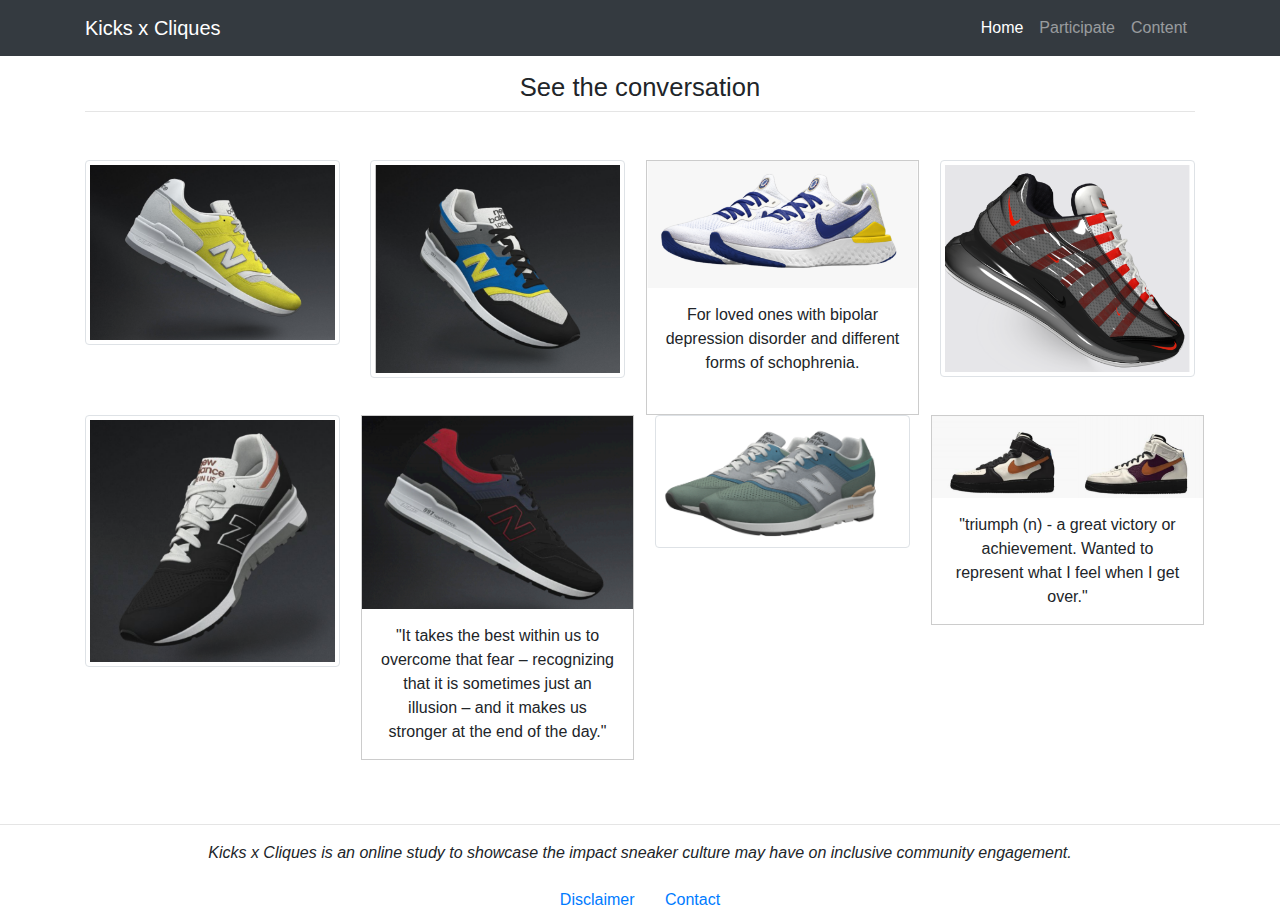
<file: content.html>
<!DOCTYPE html>
  <html>
    <head>
      <title>  </title>

      <!--links to pages -->
        <link rel= "stylesheet" href = "./styles/style.css">
        <!-- jQuery must come first to prevent bootstrap error -->
        <script src = "./scripts/jquery-3.3.1.slim.min.js"> </script>
        <link rel = "stylesheet" href = "./styles/bootstrap.min.css">
        <script src = "./scripts/bootstrap.bundle.min.js"> </script>



    </head>

    <body>

      <!-- <div class = "menuBar">
        <!-- The <pre> represents pre-formatted text. This is to help keep
            spacing even between menu items.-->
        <!-- <pre>
          <center>
            About  Contact  Join/Participate  Disclaimer  Resources
          </center>
        </pre>

      <div> --> -->



        <!-- Navigation Bar-->
          <nav class="navbar navbar-expand-lg navbar-dark bg-dark fixed-top">
            <div class="container">
              <a class="navbar-brand" href="#">Kicks x Cliques</a>
              <button class="navbar-toggler" type="button" data-toggle="collapse" data-target="#navbarResponsive" aria-controls="navbarResponsive" aria-expanded="false" aria-label="Toggle navigation">
                    <span class="navbar-toggler-icon"></span>
                  </button>
              <div class="collapse navbar-collapse" id="navbarResponsive">
                <ul class="navbar-nav ml-auto">
                  <li class="nav-item active">
                    <a class="nav-link" href="index.html">Home
                          <span class="sr-only">(current)</span>
                        </a>
                  </li>
                <!-- <li class="nav-item">
                  <a class="nav-link" href="#">About</a>
                </li> -->
                <li class="nav-item">
                  <a class="nav-link" href="upload.html">Participate</a>
                </li>
                <li class="nav-item">
                  <a class="nav-link" href="content.html">Content</a>
                </li>
                  <!-- <li class="nav-item">
                    <a class="nav-link" href="#">About</a>
                  </li> -->
                  <!-- <li class="nav-item">
                    <a class="nav-link" href="participate.html">Participate</a>
                  </li> -->
                  <!-- <li class="nav-item">
                    <a class="nav-link" href="#">Contact</a>
                  </li> -->
                </ul>
              </div>
            </div>
          </nav>

          <header>
            <!-- Carousel slider and indicators at the bottom -->
            <!-- <div id="carouselExampleIndicators" class="carousel slide" data-ride="carousel">
              <ol class="carousel-indicators">
                <li data-target="#carouselExampleIndicators" data-slide-to="0" class="active"></li>
                <li data-target="#carouselExampleIndicators" data-slide-to="1"></li>
                <li data-target="#carouselExampleIndicators" data-slide-to="2"></li>
              </ol>
              <div class="carousel-inner" role="listbox" style="width:100%; height:100% !important;">
                <!-- Slide One - Set the background image for this slide in the line below -->
                <!-- <div class="carousel-item active" style="background-image: url('./imgs/pinkJs.jpg')">
                  <div class="carousel-caption d-none d-md-block">
                    <!-- <h3 class="display-4">First Slide</h3>
                    <p class="lead">This is a description for the first slide.</p> -->
                  <!-- </div>
                </div> -->
                <!-- Slide Two - Set the background image for this slide in the line below -->
                <!-- <div class="carousel-item" style="background-image: url('./imgs/hightopaf1.jpg')">
                  <div class="carousel-caption d-none d-md-block">
                    <!-- <h3 class="display-4">Second Slide</h3>
                    <p class="lead">This is a description for the second slide.</p> -->
                  <!-- </div>
                </div> -->
                <!-- Slide Three - Set the background image for this slide in the line below -->
                <!-- <div class="carousel-item" style="background-image: url('./imgs/chucks.jpg')">
                  <div class="carousel-caption d-none d-md-block"> -->
                    <!-- <h3 class="display-4">Third Slide</h3>
                    <p class="lead">This is a description for the third slide.</p> -->
                  <!-- </div>
                </div> -->
              <!-- </div>  -->

              <!-- the slider links at the bottom of the image to select an image to see -->
              <!-- <a class="carousel-control-prev" href="#carouselExampleIndicators" role="button" data-slide="prev">
                    <span class="carousel-control-prev-icon" aria-hidden="true"></span>
                    <span class="sr-only">Previous</span>
                  </a>
              <a class="carousel-control-next" href="#carouselExampleIndicators" role="button" data-slide="next">
                    <span class="carousel-control-next-icon" aria-hidden="true"></span>
                    <span class="sr-only">Next</span>
                  </a>
            </div> -->
          </header>

        <!-- Page Content -->
          <section class="py-5">
            <div class="container">
              <!-- <h1 class="font-weight-light">Half Page Image Slider</h1> -->
              <!-- <p class="statement" style="text-align:center" > It's more than just a shoe. Footwear can change lives. Kicks can impact communities. </p> -->
              <!-- <p class="lead">The background images for the slider are set directly in the HTML using inline CSS. The images in this snippet are from <a href="https://unsplash.com">Unsplash</a>!</p> -->
            <!-- </div>
          </section>

  <!-- CURRENT Thumbnails content -->
  <h1 class="font-weight-light text-center" style="font-size:160%"> See the conversation </h1>
    <hr class="mt-2 mb-5">
      <div class="row text-center text-lg-left">
          <div class="col-lg-3 col-md-4 col-6 mx-auto">
            <a href="#" class="d-block mb-4 h-100">
                  <img class="img-fluid img-thumbnail" src="./imgs/s1.png" alt="first">
                </a>
          </div>

          <div class="col-lg-3 col-md-4 col-6 mx-auto">
            <a href="#" class="d-block mb-4 h-100">
                  <img class="img-fluid img-thumbnail" src="./imgs/s2.png" alt="second">
                </a>
          </div>
          <!-- <div class="col-lg-3 col-md-4 col-6 mx-auto">
            <a href="#" class="rounded mx-auto d-block">
                  <img class="img-fluid img-thumbnail" src="./imgs/s3.png" class ="rounded mx-auto d-block" alt="third">
                </a>
          </div> -->

          <div class="responsive">
            <div class="gallery">
               <a target="_blank" href="./imgs/s3.png">
                <img src="./imgs/s3.png" alt="Cinque Terre" width="600" height="400">
              </a>
              <div class="desc">For loved ones with bipolar depression disorder and different forms of schophrenia.</div>
                <br>
            </div>
          </div>

          <br>
          <br>
          <div class="col-lg-3 col-md-4 col-6 mx-auto">
            <a href="#" class="d-block mb-4 h-100">
                  <img class="img-fluid img-thumbnail" src="./imgs/s4.png" alt="first">
                </a>
          </div>

          <div class="col-lg-3 col-md-4 col-6 mx-auto">
            <a href="#" class="d-block mb-4 h-100">
                  <img class="img-fluid img-thumbnail" src="./imgs/s5.png" alt="second">
                </a>
          </div>


          <div class="responsive">
            <div class="gallery">
               <a target="_blank" href="./imgs/s6.png">
                <img src="./imgs/s6.png" alt="Cinque Terre" width="600" height="400">
              </a>
              <div class="desc">"It takes the best within us to overcome that fear – recognizing that it is
                sometimes just an illusion – and it makes us stronger at the end of the day."</div>
            </div>
          </div>


          <!-- <div class="col-lg-3 col-md-4 col-6 mx-auto">
            <div class="responsive">
              <div class="gallery">
                <a href="_blank" class="rounded mx-auto d-block">
                  <img class="img-fluid img-thumbnail" src="./imgs/s6.png" class ="rounded mx-auto d-block" alt="third" width="600" height="400">
                  <div class="overlay"> -->
                    <!-- <div class="text">It takes the best within us to overcome that fear – recognizing that it is
                      sometimes just an illusion – and it makes us stronger at the end of the day.</div>
                  </div> -->

                  <!-- <div class="responsive">
                    <div class="gallery"> -->
                      <!-- <a target="_blank" href="img_5terre.jpg"> -->
                        <!-- <img src="img_5terre.jpg" alt="Cinque Terre" width="600" height="400"> -->
                      <!-- </a> -->
                      <!-- <div class="desc">Add a description of the image here</div> -->
                    <!-- </div>
                  </div> -->
              <!-- </a>
              <div class="desc">Add a description of the image here</div>
            </div>
          </div> -->

          <div class="col-lg-3 col-md-4 col-6 mx-auto">
            <a href="#" class="d-block mb-4 h-100">
                  <img class="img-fluid img-thumbnail" src="./imgs/s7.png" alt="first">
                </a>
          </div>


          <div class="responsive">
            <div class="gallery">
               <a target="_blank" href="./imgs/s8.png">
                <img src="./imgs/s8.png" alt="Cinque Terre" width="600" height="400">
              </a>
              <div class="desc">"triumph (n) - a great victory or achievement. Wanted to
                represent what I feel when I get over."</div>
            </div>
          </div>
<!--
          <div class="col-lg-3 col-md-4 col-6 mx-auto">
            <a href="#" class="d-block mb-4 h-100">
                  <img class="img-fluid img-thumbnail" src="./imgs/s8.png" alt="second">
                  <div class="overlay">
                    <div class="text">triumph (n) - a great victory or achievement. Wanted to
                      represent what I feel when I get over.</div>
                  </div> -->
                <!-- </a> -->

          <!-- </div> -->




          <!-- <div class="col-lg-3 col-md-4 col-6 mx-auto">
            <a href="#" class="rounded mx-auto d-block">
                  <img class="img-fluid img-thumbnail" src="./imgs/adidas.jpg" class ="rounded mx-auto d-block" alt="third">
                </a>
          </div>

          <div class="col-lg-3 col-md-4 col-6 mx-auto">
            <a href="#" class="d-block mb-4 h-100">
                  <img class="img-fluid img-thumbnail" src="./imgs/bluenikes.jpg" alt="first">
                </a>
          </div>

          <div class="col-lg-3 col-md-4 col-6 mx-auto">
            <a href="#" class="d-block mb-4 h-100">
                  <img class="img-fluid img-thumbnail" src="./imgs/newbalance.jpg" alt="second">
                </a>
          </div>
          <div class="col-lg-3 col-md-4 col-6 mx-auto">
            <a href="#" class="rounded mx-auto d-block">
                  <img class="img-fluid img-thumbnail" src="./imgs/adidas.jpg" class ="rounded mx-auto d-block" alt="third">
                </a>
          </div> -->

        </div>

        <!-- Thumbnail content -->
        <!-- <section class="py-6"> -->
        <!-- <div class="container2"> -->
            <!-- Page Content -->
              <!-- <div class="container2">

              <h1 class="font-weight-light text-center text-lg-left mt-4 mb-0"> See the conversation </h1>

              <hr class="mt-2 mb-5">

              <div class="row text-center text-lg-left"> -->

                <!-- <div class="col-6 mx-auto">
                  <a href="#" class="d-block mb-4 h-100">
                        <img class="img-fluid img-thumbnail" src="https://source.unsplash.com/pWkk7iiCoDM/400x300" alt="first">
                      </a>
                </div> -->
                <!-- <div class="col-lg-3 col-md-4 col-6 mx-auto">
                  <a href="#" class="d-block mb-4 h-100">
                        <img class="img-fluid img-thumbnail" src="https://source.unsplash.com/aob0ukAYfuI/400x300" alt="second">
                      </a>
                </div>
                <div class="col-lg-3 col-md-4 col-6">
                  <a href="#" class="rounded mx-auto d-block">
                        <img class="img-fluid img-thumbnail" src="https://source.unsplash.com/EUfxH-pze7s/400x300" class ="rounded mx-auto d-block" alt="third">
                      </a>
                </div> -->

                <!-- d-block mb-4 h-100 col-lg-3 col-md-4 col-6 -->

                <!-- <div class="col-lg-3 col-md-4 col-6">
                  <a href="#" class="d-block mb-4 h-100">
                        <img class="img-fluid img-thumbnail" src="https://source.unsplash.com/M185_qYH8vg/400x300" alt="">
                      </a>
                </div>
                <div class="col-lg-3 col-md-4 col-6">
                  <a href="#" class="d-block mb-4 h-100">
                        <img class="img-fluid img-thumbnail" src="https://source.unsplash.com/sesveuG_rNo/400x300" alt="">
                      </a>
                </div>
                <div class="col-lg-3 col-md-4 col-6">
                  <a href="#" class="d-block mb-4 h-100">
                        <img class="img-fluid img-thumbnail" src="https://source.unsplash.com/AvhMzHwiE_0/400x300" alt="">
                      </a>
                </div>
                <div class="col-lg-3 col-md-4 col-6">
                  <a href="#" class="d-block mb-4 h-100">
                        <img class="img-fluid img-thumbnail" src="https://source.unsplash.com/2gYsZUmockw/400x300" alt="">
                      </a>
                </div>
                <div class="col-lg-3 col-md-4 col-6">
                  <a href="#" class="d-block mb-4 h-100">
                        <img class="img-fluid img-thumbnail" src="https://source.unsplash.com/EMSDtjVHdQ8/400x300" alt="">
                      </a>
                </div>
                <div class="col-lg-3 col-md-4 col-6">
                  <a href="#" class="d-block mb-4 h-100">
                        <img class="img-fluid img-thumbnail" src="https://source.unsplash.com/8mUEy0ABdNE/400x300" alt="">
                      </a>
                </div>
                <div class="col-lg-3 col-md-4 col-6">
                  <a href="#" class="d-block mb-4 h-100">
                        <img class="img-fluid img-thumbnail" src="https://source.unsplash.com/G9Rfc1qccH4/400x300" alt="">
                      </a>
                </div>
                <div class="col-lg-3 col-md-4 col-6">
                  <a href="#" class="d-block mb-4 h-100">
                        <img class="img-fluid img-thumbnail" src="https://source.unsplash.com/aJeH0KcFkuc/400x300" alt="">
                      </a>
                </div>
                <div class="col-lg-3 col-md-4 col-6">
                  <a href="#" class="d-block mb-4 h-100">
                        <img class="img-fluid img-thumbnail" src="https://source.unsplash.com/p2TQ-3Bh3Oo/400x300" alt="">
                      </a>
                </div> -->
              </div>

              </div>
              <!-- /.container -->

          <!-- </div> -->
        </section>

    <!-- resources -->
        <!-- <section>

          <div class="resources">
              <h2> Resources  </h2>

              <button type="button" class="btn btn-primary">Dr. Jess Live Q&A</button>

              <button type="button" class="btn btn-primary">NAMI</button>

          </div>

        </section> -->


    <!-- disclaimer-->
      <section>

        <div class="disclaimer">
          <!-- <h2> Resources  </h2> -->
          <hr>
          <p> Kicks x Cliques is an online study to showcase the impact sneaker culture may have on inclusive community engagement. </p>
          <button type="button" class="btn btn-link">Disclaimer</button>

          <button type="button" class="btn btn-link">Contact</button>
        </div>

      </section>

    </body>

    <!--links to pages -->
    <!--links to pages -->
      <link rel= "stylesheet" href = "./styles/style.css">
      <!-- jQuery must come first to prevent bootstrap error -->
      <script src = "./scripts/jquery-3.3.1.slim.min.js"> </script>
      <link rel = "stylesheet" href = "./styles/bootstrap.min.css">
      <script src = "./scripts/bootstrap.bundle.min.js"> </script>



  </html>
</file>
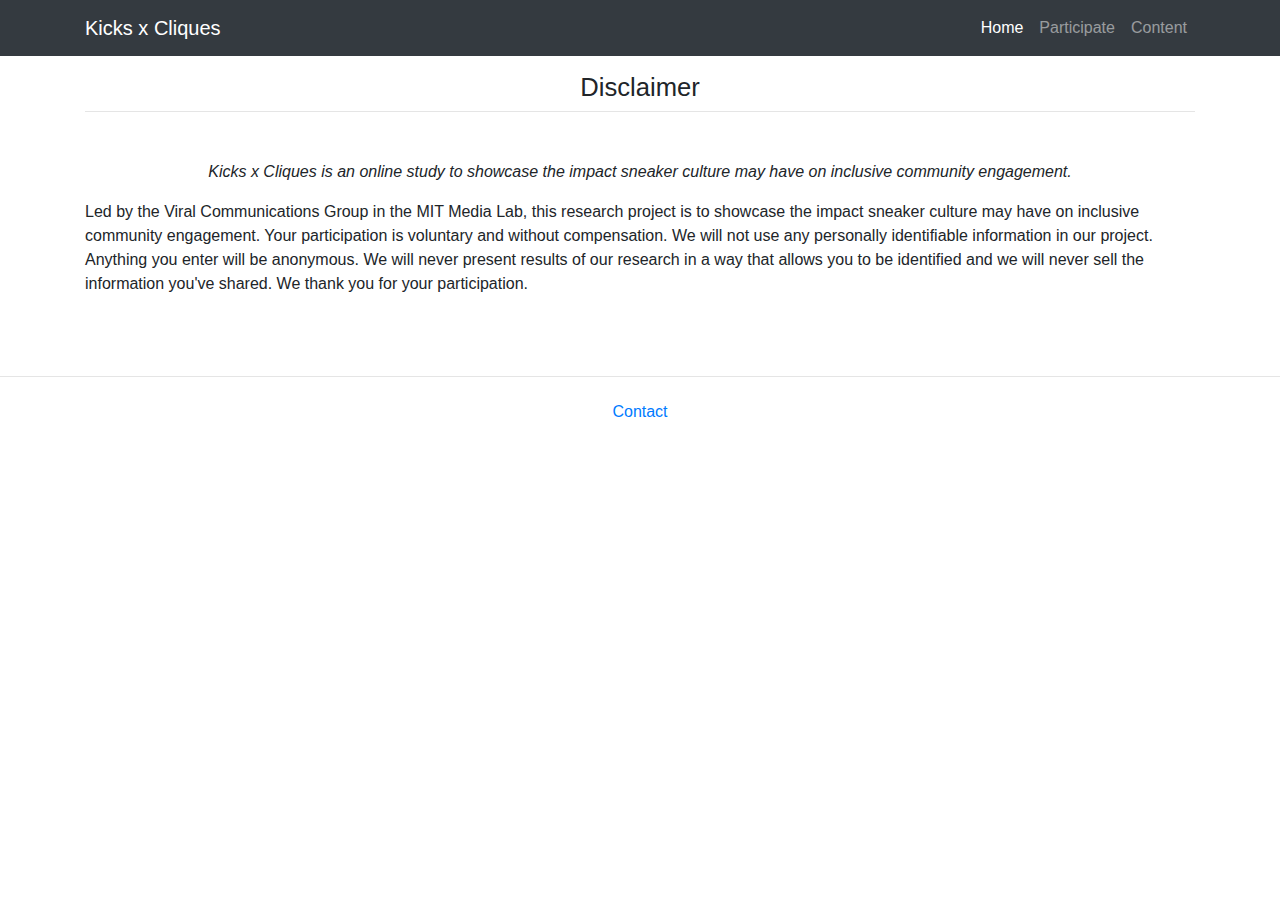
<file: disclaimer.html>
<!DOCTYPE html>
  <html>
    <head>
      <title>  </title>

      <!--links to pages -->
        <link rel= "stylesheet" href = "./styles/style.css">
        <!-- jQuery must come first to prevent bootstrap error -->
        <script src = "./scripts/jquery-3.3.1.slim.min.js"> </script>
        <link rel = "stylesheet" href = "./styles/bootstrap.min.css">
        <script src = "./scripts/bootstrap.bundle.min.js"> </script>



    </head>

    <body>

      <!-- <div class = "menuBar">
        <!-- The <pre> represents pre-formatted text. This is to help keep
            spacing even between menu items.-->
        <!-- <pre>
          <center>
            About  Contact  Join/Participate  Disclaimer  Resources
          </center>
        </pre>

      <div> --> -->



        <!-- Navigation Bar-->
          <nav class="navbar navbar-expand-lg navbar-dark bg-dark fixed-top">
            <div class="container">
              <a class="navbar-brand" href="#">Kicks x Cliques</a>
              <button class="navbar-toggler" type="button" data-toggle="collapse" data-target="#navbarResponsive" aria-controls="navbarResponsive" aria-expanded="false" aria-label="Toggle navigation">
                    <span class="navbar-toggler-icon"></span>
                  </button>
              <div class="collapse navbar-collapse" id="navbarResponsive">
                <ul class="navbar-nav ml-auto">
                  <li class="nav-item active">
                    <a class="nav-link" href="index.html">Home
                          <span class="sr-only">(current)</span>
                        </a>
                  </li>
                <!-- <li class="nav-item">
                  <a class="nav-link" href="#">About</a>
                </li> -->
                <li class="nav-item">
                  <a class="nav-link" href="upload.html">Participate</a>
                </li>
                <li class="nav-item">
                  <a class="nav-link" href="content.html">Content</a>
                </li>
                  <!-- <li class="nav-item">
                    <a class="nav-link" href="#">About</a>
                  </li> -->
                  <!-- <li class="nav-item">
                    <a class="nav-link" href="participate.html">Participate</a>
                  </li> -->
                  <!-- <li class="nav-item">
                    <a class="nav-link" href="#">Contact</a>
                  </li> -->
                </ul>
              </div>
            </div>
          </nav>

          <header>
            <!-- Carousel slider and indicators at the bottom -->
            <!-- <div id="carouselExampleIndicators" class="carousel slide" data-ride="carousel">
              <ol class="carousel-indicators">
                <li data-target="#carouselExampleIndicators" data-slide-to="0" class="active"></li>
                <li data-target="#carouselExampleIndicators" data-slide-to="1"></li>
                <li data-target="#carouselExampleIndicators" data-slide-to="2"></li>
              </ol>
              <div class="carousel-inner" role="listbox" style="width:100%; height:100% !important;">
                <!-- Slide One - Set the background image for this slide in the line below -->
                <!-- <div class="carousel-item active" style="background-image: url('./imgs/pinkJs.jpg')">
                  <div class="carousel-caption d-none d-md-block">
                    <!-- <h3 class="display-4">First Slide</h3>
                    <p class="lead">This is a description for the first slide.</p> -->
                  <!-- </div>
                </div> -->
                <!-- Slide Two - Set the background image for this slide in the line below -->
                <!-- <div class="carousel-item" style="background-image: url('./imgs/hightopaf1.jpg')">
                  <div class="carousel-caption d-none d-md-block">
                    <!-- <h3 class="display-4">Second Slide</h3>
                    <p class="lead">This is a description for the second slide.</p> -->
                  <!-- </div>
                </div> -->
                <!-- Slide Three - Set the background image for this slide in the line below -->
                <!-- <div class="carousel-item" style="background-image: url('./imgs/chucks.jpg')">
                  <div class="carousel-caption d-none d-md-block"> -->
                    <!-- <h3 class="display-4">Third Slide</h3>
                    <p class="lead">This is a description for the third slide.</p> -->
                  <!-- </div>
                </div> -->
              <!-- </div>  -->

              <!-- the slider links at the bottom of the image to select an image to see -->
              <!-- <a class="carousel-control-prev" href="#carouselExampleIndicators" role="button" data-slide="prev">
                    <span class="carousel-control-prev-icon" aria-hidden="true"></span>
                    <span class="sr-only">Previous</span>
                  </a>
              <a class="carousel-control-next" href="#carouselExampleIndicators" role="button" data-slide="next">
                    <span class="carousel-control-next-icon" aria-hidden="true"></span>
                    <span class="sr-only">Next</span>
                  </a>
            </div> -->
          </header>

        <!-- Page Content -->
          <section class="py-5">
            <div class="container">
              <!-- <h1 class="font-weight-light">Half Page Image Slider</h1> -->
              <!-- <p class="statement" style="text-align:center" > It's more than just a shoe. Footwear can change lives. Kicks can impact communities. </p> -->
              <!-- <p class="lead">The background images for the slider are set directly in the HTML using inline CSS. The images in this snippet are from <a href="https://unsplash.com">Unsplash</a>!</p> -->
            <!-- </div>
          </section>

  <!-- CURRENT Thumbnails content -->
  <h1 class="font-weight-light text-center" style="font-size:160%"> Disclaimer </h1>
    <hr class="mt-2 mb-5">
      <!-- <div class="row text-center text-lg-left"> -->
          <!-- <div class="col-lg-3 col-md-4 col-6 mx-auto">
            <a href="#" class="d-block mb-4 h-100">
                  <img class="img-fluid img-thumbnail" src="./imgs/bluenikes.jpg" alt="first">
                </a>
          </div>

          <div class="col-lg-3 col-md-4 col-6 mx-auto">
            <a href="#" class="d-block mb-4 h-100">
                  <img class="img-fluid img-thumbnail" src="./imgs/newbalance.jpg" alt="second">
                </a>
          </div>
          <div class="col-lg-3 col-md-4 col-6 mx-auto">
            <a href="#" class="rounded mx-auto d-block">
                  <img class="img-fluid img-thumbnail" src="./imgs/adidas.jpg" class ="rounded mx-auto d-block" alt="third">
                </a>
          </div> -->


        <p>
          <center> <i> Kicks x Cliques is an online study to showcase the impact sneaker culture may have on inclusive community engagement. </i> </center> </p>

          Led by the Viral Communications Group in the MIT Media Lab, this research project is to showcase the impact sneaker culture may have
          on inclusive community engagement. Your participation is voluntary and without compensation. We will not use any personally identifiable
          information in our project. Anything you enter will be anonymous. We will never present results of our research in a way that allows you
          to be identified and we will never sell the information you've shared.

          We thank you for your participation.

         </p>
          <p>


         </p>


        </div>

        <!-- Thumbnail content -->
        <!-- <section class="py-6"> -->
        <!-- <div class="container2"> -->
            <!-- Page Content -->
              <!-- <div class="container2">

              <h1 class="font-weight-light text-center text-lg-left mt-4 mb-0"> See the conversation </h1>

              <hr class="mt-2 mb-5">

              <div class="row text-center text-lg-left"> -->

                <!-- <div class="col-6 mx-auto">
                  <a href="#" class="d-block mb-4 h-100">
                        <img class="img-fluid img-thumbnail" src="https://source.unsplash.com/pWkk7iiCoDM/400x300" alt="first">
                      </a>
                </div> -->
                <!-- <div class="col-lg-3 col-md-4 col-6 mx-auto">
                  <a href="#" class="d-block mb-4 h-100">
                        <img class="img-fluid img-thumbnail" src="https://source.unsplash.com/aob0ukAYfuI/400x300" alt="second">
                      </a>
                </div>
                <div class="col-lg-3 col-md-4 col-6">
                  <a href="#" class="rounded mx-auto d-block">
                        <img class="img-fluid img-thumbnail" src="https://source.unsplash.com/EUfxH-pze7s/400x300" class ="rounded mx-auto d-block" alt="third">
                      </a>
                </div> -->

                <!-- d-block mb-4 h-100 col-lg-3 col-md-4 col-6 -->

                <!-- <div class="col-lg-3 col-md-4 col-6">
                  <a href="#" class="d-block mb-4 h-100">
                        <img class="img-fluid img-thumbnail" src="https://source.unsplash.com/M185_qYH8vg/400x300" alt="">
                      </a>
                </div>
                <div class="col-lg-3 col-md-4 col-6">
                  <a href="#" class="d-block mb-4 h-100">
                        <img class="img-fluid img-thumbnail" src="https://source.unsplash.com/sesveuG_rNo/400x300" alt="">
                      </a>
                </div>
                <div class="col-lg-3 col-md-4 col-6">
                  <a href="#" class="d-block mb-4 h-100">
                        <img class="img-fluid img-thumbnail" src="https://source.unsplash.com/AvhMzHwiE_0/400x300" alt="">
                      </a>
                </div>
                <div class="col-lg-3 col-md-4 col-6">
                  <a href="#" class="d-block mb-4 h-100">
                        <img class="img-fluid img-thumbnail" src="https://source.unsplash.com/2gYsZUmockw/400x300" alt="">
                      </a>
                </div>
                <div class="col-lg-3 col-md-4 col-6">
                  <a href="#" class="d-block mb-4 h-100">
                        <img class="img-fluid img-thumbnail" src="https://source.unsplash.com/EMSDtjVHdQ8/400x300" alt="">
                      </a>
                </div>
                <div class="col-lg-3 col-md-4 col-6">
                  <a href="#" class="d-block mb-4 h-100">
                        <img class="img-fluid img-thumbnail" src="https://source.unsplash.com/8mUEy0ABdNE/400x300" alt="">
                      </a>
                </div>
                <div class="col-lg-3 col-md-4 col-6">
                  <a href="#" class="d-block mb-4 h-100">
                        <img class="img-fluid img-thumbnail" src="https://source.unsplash.com/G9Rfc1qccH4/400x300" alt="">
                      </a>
                </div>
                <div class="col-lg-3 col-md-4 col-6">
                  <a href="#" class="d-block mb-4 h-100">
                        <img class="img-fluid img-thumbnail" src="https://source.unsplash.com/aJeH0KcFkuc/400x300" alt="">
                      </a>
                </div>
                <div class="col-lg-3 col-md-4 col-6">
                  <a href="#" class="d-block mb-4 h-100">
                        <img class="img-fluid img-thumbnail" src="https://source.unsplash.com/p2TQ-3Bh3Oo/400x300" alt="">
                      </a>
                </div> -->
              </div>

              </div>
              <!-- /.container -->

          <!-- </div> -->
        </section>

    <!-- resources -->
        <!-- <section>

          <div class="resources">
              <h2> Resources  </h2>

              <button type="button" class="btn btn-primary">Dr. Jess Live Q&A</button>

              <button type="button" class="btn btn-primary">NAMI</button>

          </div>

        </section> -->


    <!-- disclaimer-->
      <section>

        <div class="disclaimer">
          <!-- <h2> Resources  </h2> -->
          <hr>
          <!-- <p> Kicks x Cliques is an online study to showcase the impact sneaker culture may have on inclusive community engagement. </p> -->
          <!-- <button type="button" class="btn btn-link">Disclaimer</button> -->

          <button type="button" class="btn btn-link">Contact</button>
        </div>

      </section>

    </body>

    <!--links to pages -->
    <!--links to pages -->
      <link rel= "stylesheet" href = "./styles/style.css">
      <!-- jQuery must come first to prevent bootstrap error -->
      <script src = "./scripts/jquery-3.3.1.slim.min.js"> </script>
      <link rel = "stylesheet" href = "./styles/bootstrap.min.css">
      <script src = "./scripts/bootstrap.bundle.min.js"> </script>



  </html>
</file>
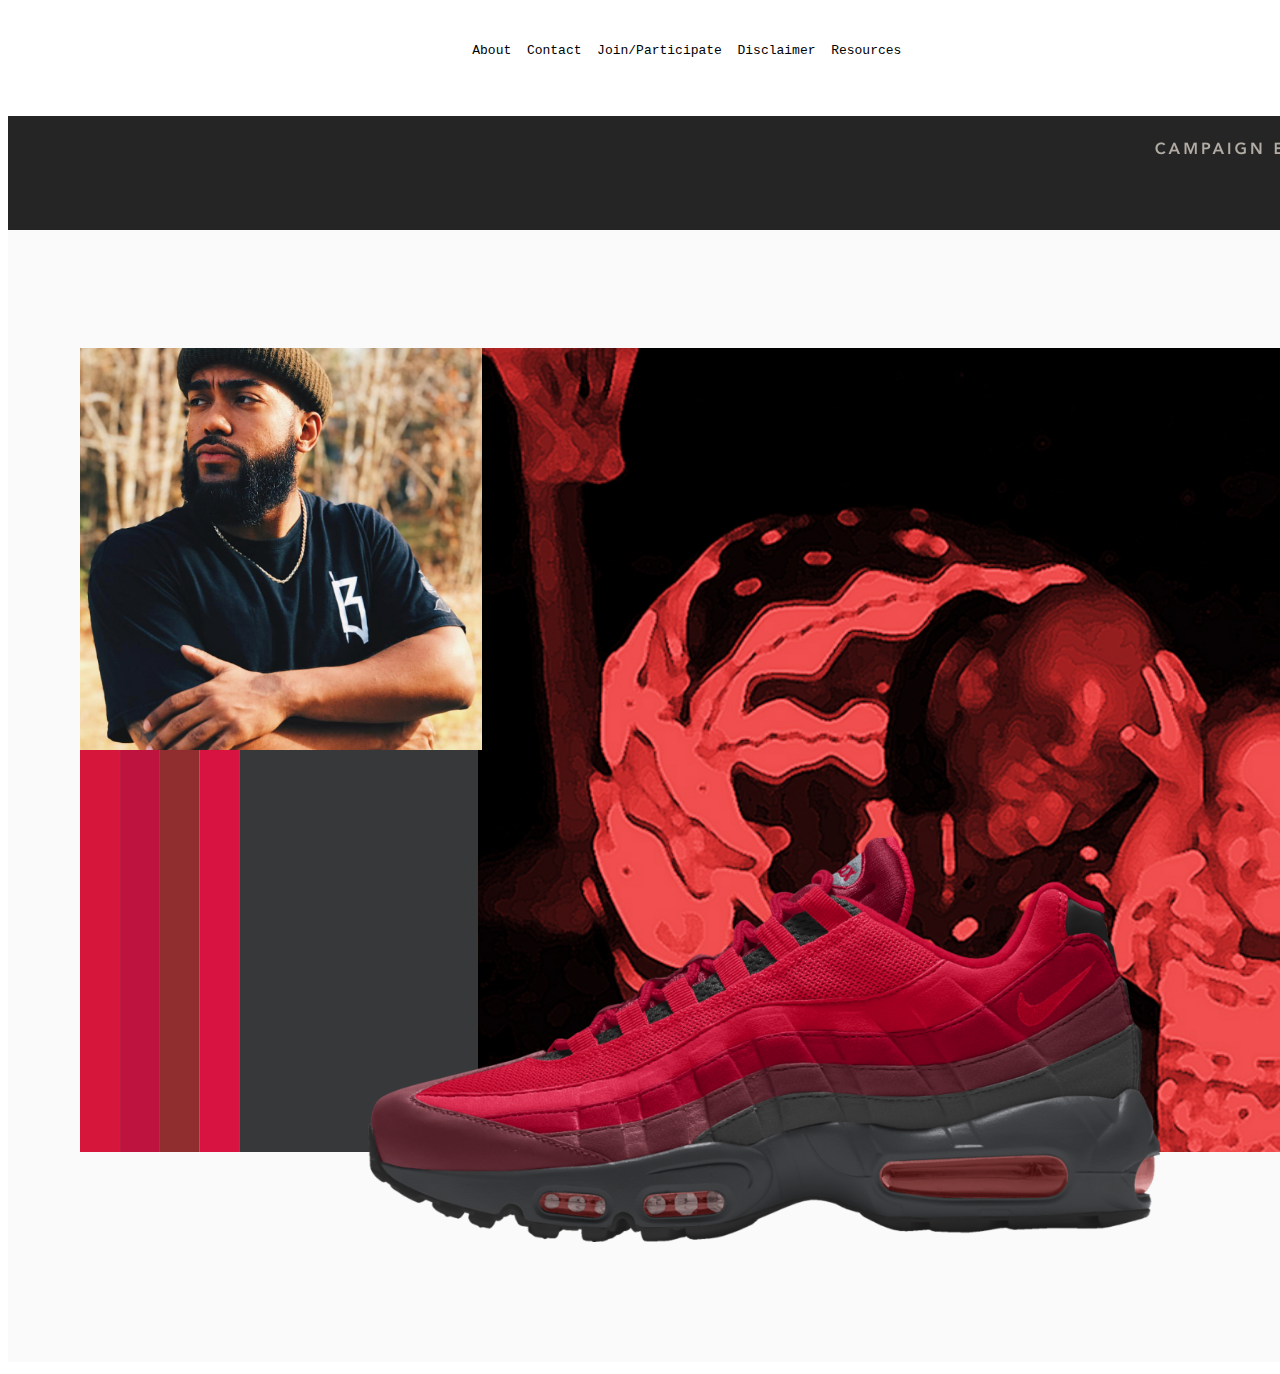
<file: oldindex.html>
<!DOCTYPE html>
<html>

  <head>
    <title>


    </title>

  </head>

  <body>
    <!-- Menu bar div  -->
      <div class = "menuBar">
        <!--The <pre> represents pre-formatted text. This is to help keep
            spacing even between menu items.-->
        <pre>
          <center>
            About  Contact  Join/Participate  Disclaimer  Resources
          </center>
        </pre>

      <div>

    <!-- Image at the top of the page (div) -->
      <div id = "topImage">
            <img src = "./imgs/testPic.png">

      </div>

  </body>

</html>
</file>
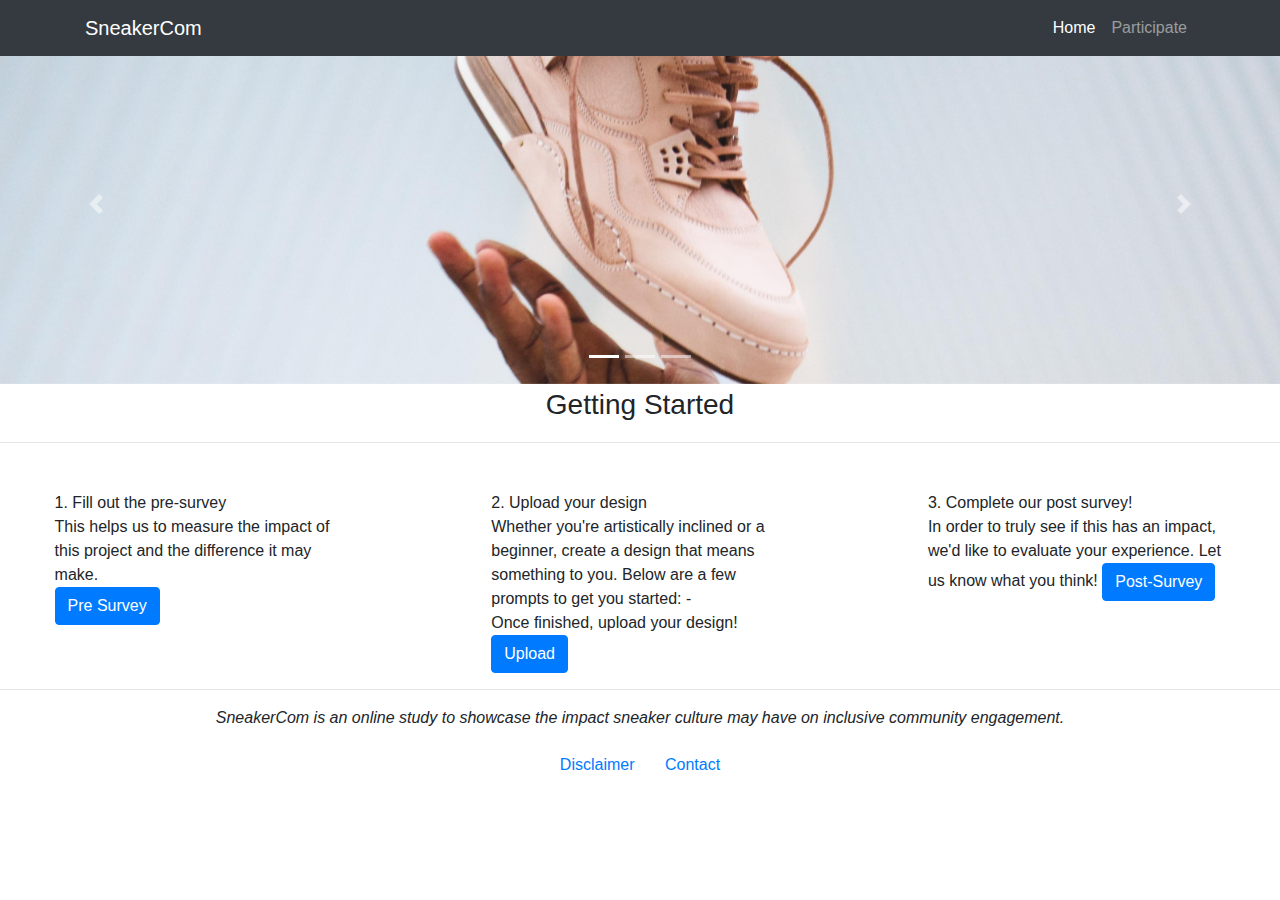
<file: participate.html>
<!DOCTYPE html>
  <html>
    <head>
      <title>  </title>

      <!--links to pages -->
        <link rel= "stylesheet" href = "./styles/style.css">
        <!-- jQuery must come first to prevent bootstrap error -->
        <script src = "./scripts/jquery-3.3.1.slim.min.js"> </script>
        <link rel = "stylesheet" href = "./styles/bootstrap.min.css">
        <script src = "./scripts/bootstrap.bundle.min.js"> </script>



    </head>

    <body>

      <!-- <div class = "menuBar">
        <!-- The <pre> represents pre-formatted text. This is to help keep
            spacing even between menu items.-->
        <!-- <pre>
          <center>
            About  Contact  Join/Participate  Disclaimer  Resources
          </center>
        </pre>

      <div> --> -->



        <!-- Navigation Bar-->
          <nav class="navbar navbar-expand-lg navbar-dark bg-dark fixed-top">
            <div class="container">
              <a class="navbar-brand" href="#">SneakerCom</a>
              <button class="navbar-toggler" type="button" data-toggle="collapse" data-target="#navbarResponsive" aria-controls="navbarResponsive" aria-expanded="false" aria-label="Toggle navigation">
                    <span class="navbar-toggler-icon"></span>
                  </button>
              <div class="collapse navbar-collapse" id="navbarResponsive">
                <ul class="navbar-nav ml-auto">
                  <li class="nav-item active">
                    <a class="nav-link" href="index.html">Home
                          <span class="sr-only">(current)</span>
                        </a>
                  </li>
                  <!-- <li class="nav-item">
                    <a class="nav-link" href="#">About</a>
                  </li> -->
                  <li class="nav-item">
                    <a class="nav-link" href="participate.html">Participate</a>
                  </li>
                  <!-- <li class="nav-item">
                    <a class="nav-link" href="#">Contact</a>
                  </li> -->
                </ul>
              </div>
            </div>
          </nav>

          <header>
            <!-- Carousel slider and indicators at the bottom -->
            <div id="carouselExampleIndicators" class="carousel slide" data-ride="carousel">
              <ol class="carousel-indicators">
                <li data-target="#carouselExampleIndicators" data-slide-to="0" class="active"></li>
                <li data-target="#carouselExampleIndicators" data-slide-to="1"></li>
                <li data-target="#carouselExampleIndicators" data-slide-to="2"></li>
              </ol>
              <div class="carousel-inner" role="listbox" style="width:100%; height:100% !important;">
                <!-- Slide One - Set the background image for this slide in the line below -->
                <div class="carousel-item active" style="background-image: url('./imgs/pinkJs.jpg')">
                  <div class="carousel-caption d-none d-md-block">
                    <!-- <h3 class="display-4">First Slide</h3>
                    <p class="lead">This is a description for the first slide.</p> -->
                  </div>
                </div>
                <!-- Slide Two - Set the background image for this slide in the line below -->
                <div class="carousel-item" style="background-image: url('./imgs/hightopaf1.jpg')">
                  <div class="carousel-caption d-none d-md-block">
                    <!-- <h3 class="display-4">Second Slide</h3>
                    <p class="lead">This is a description for the second slide.</p> -->
                  </div>
                </div>
                <!-- Slide Three - Set the background image for this slide in the line below -->
                <div class="carousel-item" style="background-image: url('./imgs/chucks.jpg')">
                  <div class="carousel-caption d-none d-md-block">
                    <!-- <h3 class="display-4">Third Slide</h3>
                    <p class="lead">This is a description for the third slide.</p> -->
                  </div>
                </div>
              </div>

              <!-- the slider links at the bottom of the image to select an image to see -->
              <a class="carousel-control-prev" href="#carouselExampleIndicators" role="button" data-slide="prev">
                    <span class="carousel-control-prev-icon" aria-hidden="true"></span>
                    <span class="sr-only">Previous</span>
                  </a>
              <a class="carousel-control-next" href="#carouselExampleIndicators" role="button" data-slide="next">
                    <span class="carousel-control-next-icon" aria-hidden="true"></span>
                    <span class="sr-only">Next</span>
                  </a>
            </div>
            <!-- <hr> -->
          </header>

        <!-- Page Content -->
          <!-- <section class="py-5">
            <div class="container">
              <!-- <h1 class="font-weight-light">Half Page Image Slider</h1> -->

              <p class="statement" style="text-align:center"> Getting Started </p>
              <!-- <button type="button" class="btn btn-primary btn-lg">Large button</button> -->
              <!-- <p class="lead">The background images for the slider are set directly in the HTML using inline CSS. The images in this snippet are from <a href="https://unsplash.com">Unsplash</a>!</p> -->
            <!-- </div>
          </section>  -->

  <!-- CURRENT Thumbnails content -->
  <h1 class="font-weight-light text-center" style="font-size:160%"> </h1>
    <hr class="mt-2 mb-5">
      <div class="row text-center text-lg-left">

       <div class="col-lg-3 col-md-4 col-6 mx-auto">

         1. Fill out the pre-survey
            <br>
            This helps us to measure the impact of this project and the difference it may make.
            <br>
            <button type="button" class="btn btn-primary">Pre Survey</button>
       </div>

       <div class="col-lg-3 col-md-4 col-6 mx-auto">

         2. Upload your design
            <br>
            Whether you're artistically inclined or a beginner, create a design that means something to you.
            Below are a few prompts to get you started:
            -
            <br>
            Once finished, upload your design!
            <br>
            <button type="button" class="btn btn-primary">Upload</button>
       </div>

       <div class="col-lg-3 col-md-4 col-6 mx-auto">

         3. Complete our post survey!
            <br>
            In order to truly see if this has an impact, we'd like to evaluate your experience. Let us know what you think!
            
            <button type="button" class="btn btn-primary">Post-Survey</button>
       </div>

          <!-- <div class="col-lg-3 col-md-4 col-6 mx-auto">
            <a href="#" class="d-block mb-4 h-100">
                  <img class="img-fluid img-thumbnail" src="./imgs/bluenikes.jpg" alt="first">
                </a>
          </div>

          <div class="col-lg-3 col-md-4 col-6 mx-auto">
            <a href="#" class="d-block mb-4 h-100">
                  <img class="img-fluid img-thumbnail" src="./imgs/newbalance.jpg" alt="second">
                </a>
          </div>
          <div class="col-lg-3 col-md-4 col-6 mx-auto">
            <a href="#" class="rounded mx-auto d-block">
                  <img class="img-fluid img-thumbnail" src="./imgs/adidas.jpg" class ="rounded mx-auto d-block" alt="third">
                </a>
          </div> -->

        </div>




    <!-- disclaimer-->
      <section>

        <div class="disclaimer">
          <!-- <h2> Resources  </h2> -->
          <hr>
          <p> SneakerCom is an online study to showcase the impact sneaker culture may have on inclusive community engagement. </p>
          <button type="button" class="btn btn-link">Disclaimer</button>

          <button type="button" class="btn btn-link">Contact</button>
        </div>

      </section>

    </body>

    <!--links to pages -->
    <!--links to pages -->
      <link rel= "stylesheet" href = "./styles/style.css">
      <!-- jQuery must come first to prevent bootstrap error -->
      <script src = "./scripts/jquery-3.3.1.slim.min.js"> </script>
      <link rel = "stylesheet" href = "./styles/bootstrap.min.css">
      <script src = "./scripts/bootstrap.bundle.min.js"> </script>



  </html>
</file>
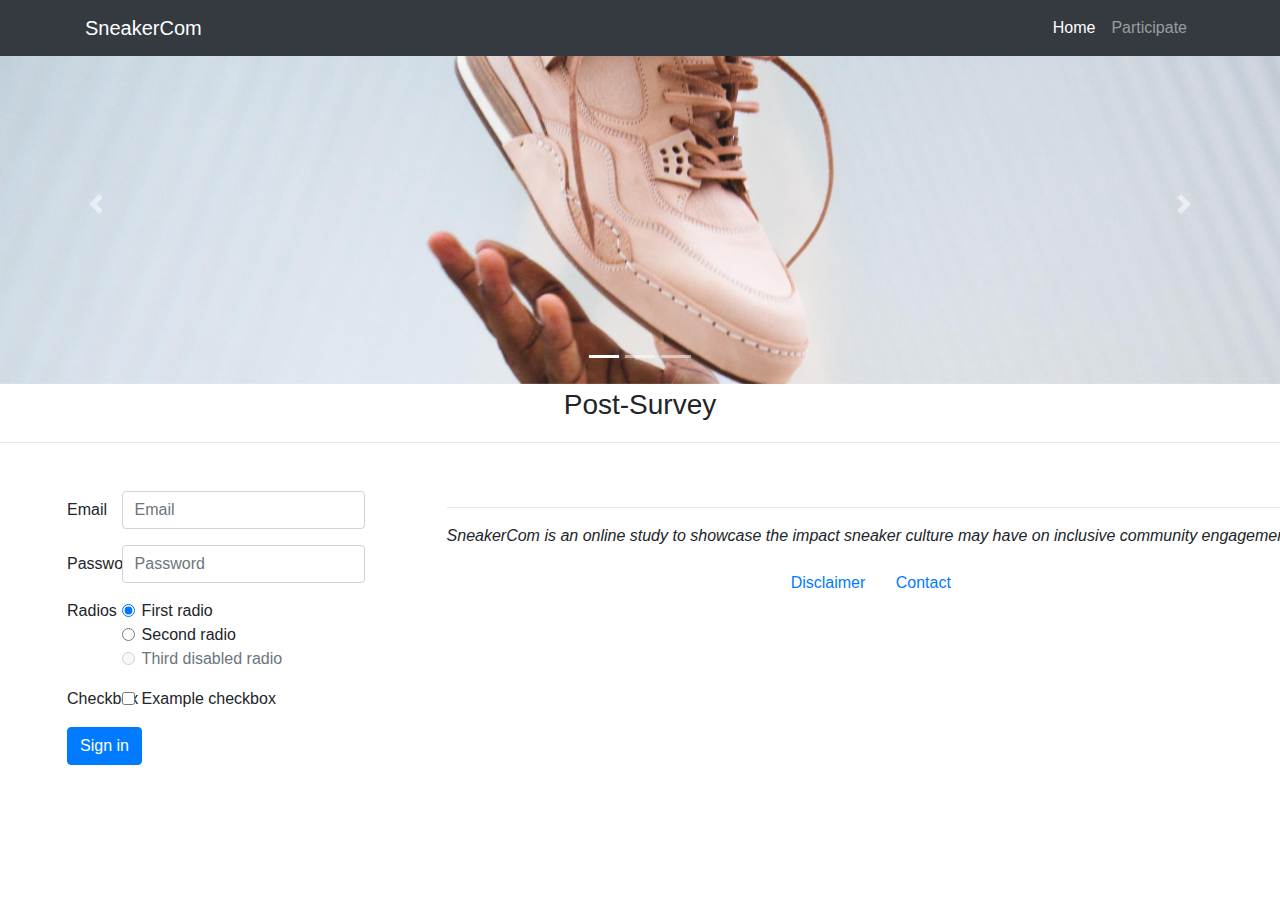
<file: postsurvey.html>
<!DOCTYPE html>
  <html>
    <head>
      <title>  </title>

      <!--links to pages -->
        <link rel= "stylesheet" href = "./styles/style.css">
        <!-- jQuery must come first to prevent bootstrap error -->
        <script src = "./scripts/jquery-3.3.1.slim.min.js"> </script>
        <link rel = "stylesheet" href = "./styles/bootstrap.min.css">
        <script src = "./scripts/bootstrap.bundle.min.js"> </script>



    </head>

    <body>

      <!-- <div class = "menuBar">
        <!-- The <pre> represents pre-formatted text. This is to help keep
            spacing even between menu items.-->
        <!-- <pre>
          <center>
            About  Contact  Join/Participate  Disclaimer  Resources
          </center>
        </pre>

      <div> --> -->



        <!-- Navigation Bar-->
          <nav class="navbar navbar-expand-lg navbar-dark bg-dark fixed-top">
            <div class="container">
              <a class="navbar-brand" href="#">SneakerCom</a>
              <button class="navbar-toggler" type="button" data-toggle="collapse" data-target="#navbarResponsive" aria-controls="navbarResponsive" aria-expanded="false" aria-label="Toggle navigation">
                    <span class="navbar-toggler-icon"></span>
                  </button>
              <div class="collapse navbar-collapse" id="navbarResponsive">
                <ul class="navbar-nav ml-auto">
                  <li class="nav-item active">
                    <a class="nav-link" href="index.html">Home
                          <span class="sr-only">(current)</span>
                        </a>
                  </li>
                  <!-- <li class="nav-item">
                    <a class="nav-link" href="#">About</a>
                  </li> -->
                  <li class="nav-item">
                    <a class="nav-link" href="participate.html">Participate</a>
                  </li>
                  <!-- <li class="nav-item">
                    <a class="nav-link" href="#">Contact</a>
                  </li> -->
                </ul>
              </div>
            </div>
          </nav>

          <header>
            <!-- Carousel slider and indicators at the bottom -->
            <div id="carouselExampleIndicators" class="carousel slide" data-ride="carousel">
              <ol class="carousel-indicators">
                <li data-target="#carouselExampleIndicators" data-slide-to="0" class="active"></li>
                <li data-target="#carouselExampleIndicators" data-slide-to="1"></li>
                <li data-target="#carouselExampleIndicators" data-slide-to="2"></li>
              </ol>
              <div class="carousel-inner" role="listbox" style="width:100%; height:100% !important;">
                <!-- Slide One - Set the background image for this slide in the line below -->
                <div class="carousel-item active" style="background-image: url('./imgs/pinkJs.jpg')">
                  <div class="carousel-caption d-none d-md-block">
                    <!-- <h3 class="display-4">First Slide</h3>
                    <p class="lead">This is a description for the first slide.</p> -->
                  </div>
                </div>
                <!-- Slide Two - Set the background image for this slide in the line below -->
                <div class="carousel-item" style="background-image: url('./imgs/hightopaf1.jpg')">
                  <div class="carousel-caption d-none d-md-block">
                    <!-- <h3 class="display-4">Second Slide</h3>
                    <p class="lead">This is a description for the second slide.</p> -->
                  </div>
                </div>
                <!-- Slide Three - Set the background image for this slide in the line below -->
                <div class="carousel-item" style="background-image: url('./imgs/chucks.jpg')">
                  <div class="carousel-caption d-none d-md-block">
                    <!-- <h3 class="display-4">Third Slide</h3>
                    <p class="lead">This is a description for the third slide.</p> -->
                  </div>
                </div>
              </div>

              <!-- the slider links at the bottom of the image to select an image to see -->
              <a class="carousel-control-prev" href="#carouselExampleIndicators" role="button" data-slide="prev">
                    <span class="carousel-control-prev-icon" aria-hidden="true"></span>
                    <span class="sr-only">Previous</span>
                  </a>
              <a class="carousel-control-next" href="#carouselExampleIndicators" role="button" data-slide="next">
                    <span class="carousel-control-next-icon" aria-hidden="true"></span>
                    <span class="sr-only">Next</span>
                  </a>
            </div>
            <!-- <hr> -->
          </header>

        <!-- Page Content -->
          <!-- <section class="py-5">
            <div class="container">
              <!-- <h1 class="font-weight-light">Half Page Image Slider</h1> -->

              <p class="statement" style="text-align:center"> Post-Survey  </p>
              <!-- <button type="button" class="btn btn-primary btn-lg">Large button</button> -->
              <!-- <p class="lead">The background images for the slider are set directly in the HTML using inline CSS. The images in this snippet are from <a href="https://unsplash.com">Unsplash</a>!</p> -->
            <!-- </div>
          </section>  -->

  <!-- CURRENT Thumbnails content -->
  <h1 class="font-weight-light text-center" style="font-size:160%"> </h1>
    <hr class="mt-2 mb-5">
      <div class="row text-center text-lg-left">

       <div class="col-lg-3 col-md-4 col-6 mx-auto">
         <!-- https://getbootstrap.com/docs/4.1/components/forms/ -->
           <form>
           <div class="form-group row">
             <label for="inputEmail3" class="col-sm-2 col-form-label">Email</label>
             <div class="col-sm-10">
               <input type="email" class="form-control" id="inputEmail3" placeholder="Email">
             </div>
           </div>
           <div class="form-group row">
             <label for="inputPassword3" class="col-sm-2 col-form-label">Password</label>
             <div class="col-sm-10">
               <input type="password" class="form-control" id="inputPassword3" placeholder="Password">
             </div>
           </div>
           <fieldset class="form-group">
             <div class="row">
               <legend class="col-form-label col-sm-2 pt-0">Radios</legend>
               <div class="col-sm-10">
                 <div class="form-check">
                   <input class="form-check-input" type="radio" name="gridRadios" id="gridRadios1" value="option1" checked>
                   <label class="form-check-label" for="gridRadios1">
                     First radio
                   </label>
                 </div>
                 <div class="form-check">
                   <input class="form-check-input" type="radio" name="gridRadios" id="gridRadios2" value="option2">
                   <label class="form-check-label" for="gridRadios2">
                     Second radio
                   </label>
                 </div>
                 <div class="form-check disabled">
                   <input class="form-check-input" type="radio" name="gridRadios" id="gridRadios3" value="option3" disabled>
                   <label class="form-check-label" for="gridRadios3">
                     Third disabled radio
                   </label>
                 </div>
               </div>
             </div>
           </fieldset>
           <div class="form-group row">
             <div class="col-sm-2">Checkbox</div>
             <div class="col-sm-10">
               <div class="form-check">
                 <input class="form-check-input" type="checkbox" id="gridCheck1">
                 <label class="form-check-label" for="gridCheck1">
                   Example checkbox
                 </label>
               </div>
             </div>
           </div>
           <div class="form-group row">
             <div class="col-sm-10">
               <button type="submit" class="btn btn-primary">Sign in</button>
             </div>
           </div>
         </form>


        </div>




    <!-- disclaimer-->
      <section>

        <div class="disclaimer">
          <!-- <h2> Resources  </h2> -->
          <hr>
          <p> SneakerCom is an online study to showcase the impact sneaker culture may have on inclusive community engagement. </p>
          <button type="button" class="btn btn-link">Disclaimer</button>

          <button type="button" class="btn btn-link">Contact</button>
        </div>

      </section>

    </body>

    <!--links to pages -->
    <!--links to pages -->
      <link rel= "stylesheet" href = "./styles/style.css">
      <!-- jQuery must come first to prevent bootstrap error -->
      <script src = "./scripts/jquery-3.3.1.slim.min.js"> </script>
      <link rel = "stylesheet" href = "./styles/bootstrap.min.css">
      <script src = "./scripts/bootstrap.bundle.min.js"> </script>



  </html>
</file>
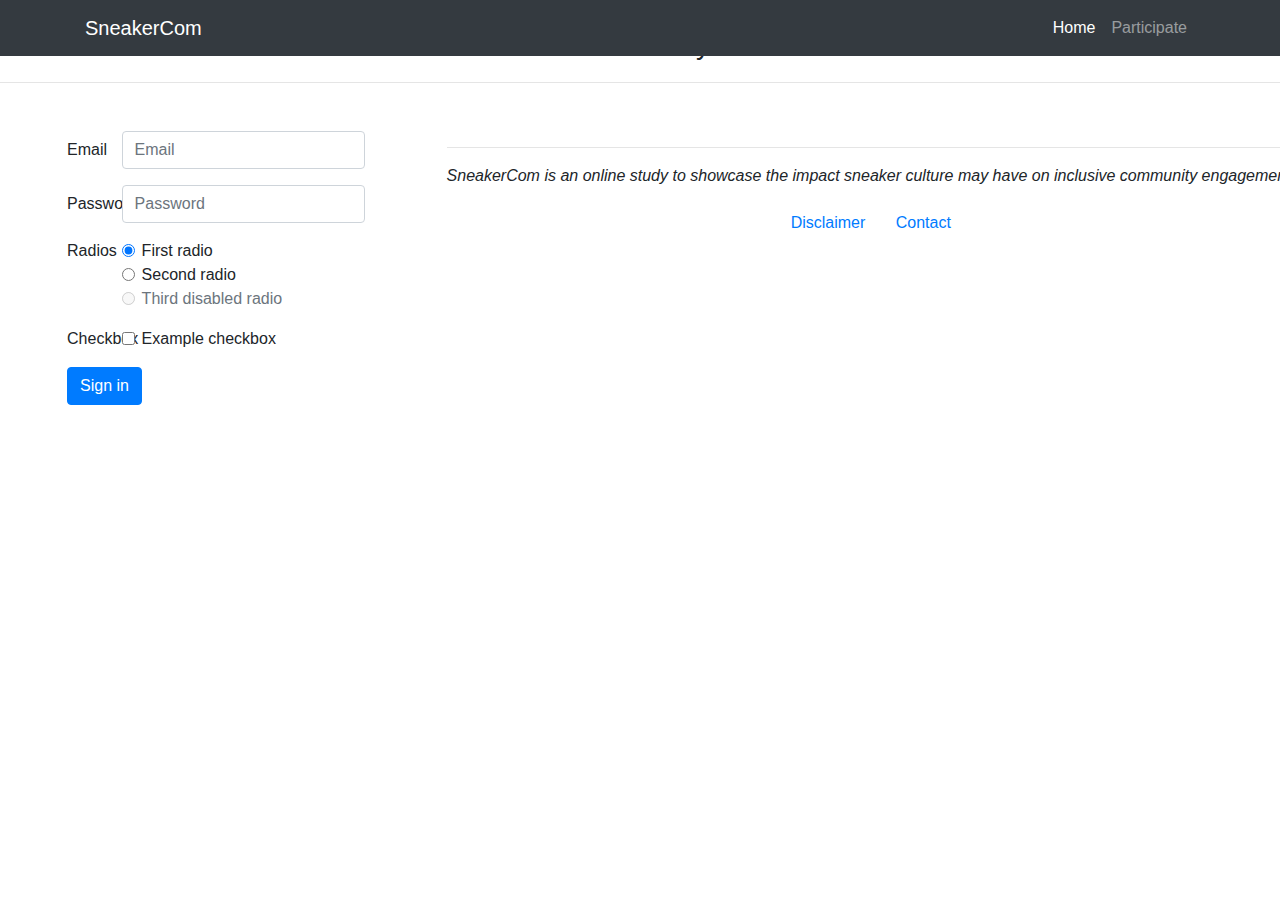
<file: presurvey.html>
<!DOCTYPE html>
  <html>
    <head>
      <title>  </title>

      <!--links to pages -->
        <link rel= "stylesheet" href = "./styles/style.css">
        <!-- jQuery must come first to prevent bootstrap error -->
        <script src = "./scripts/jquery-3.3.1.slim.min.js"> </script>
        <link rel = "stylesheet" href = "./styles/bootstrap.min.css">
        <script src = "./scripts/bootstrap.bundle.min.js"> </script>



    </head>

    <body>

      <!-- <div class = "menuBar">
        <!-- The <pre> represents pre-formatted text. This is to help keep
            spacing even between menu items.-->
        <!-- <pre>
          <center>
            About  Contact  Join/Participate  Disclaimer  Resources
          </center>
        </pre>

      <div> --> -->



        <!-- Navigation Bar-->
          <nav class="navbar navbar-expand-lg navbar-dark bg-dark fixed-top">
            <div class="container">
              <a class="navbar-brand" href="#">SneakerCom</a>
              <button class="navbar-toggler" type="button" data-toggle="collapse" data-target="#navbarResponsive" aria-controls="navbarResponsive" aria-expanded="false" aria-label="Toggle navigation">
                    <span class="navbar-toggler-icon"></span>
                  </button>
              <div class="collapse navbar-collapse" id="navbarResponsive">
                <ul class="navbar-nav ml-auto">
                  <li class="nav-item active">
                    <a class="nav-link" href="index.html">Home
                          <span class="sr-only">(current)</span>
                        </a>
                  </li>
                  <!-- <li class="nav-item">
                    <a class="nav-link" href="#">About</a>
                  </li> -->
                  <li class="nav-item">
                    <a class="nav-link" href="participate.html">Participate</a>
                  </li>
                  <!-- <li class="nav-item">
                    <a class="nav-link" href="#">Contact</a>
                  </li> -->
                </ul>
              </div>
            </div>
          </nav>

          <header>
            <!-- Carousel slider and indicators at the bottom -->
            <!-- <div id="carouselExampleIndicators" class="carousel slide" data-ride="carousel">
              <ol class="carousel-indicators">
                <li data-target="#carouselExampleIndicators" data-slide-to="0" class="active"></li>
                <li data-target="#carouselExampleIndicators" data-slide-to="1"></li>
                <li data-target="#carouselExampleIndicators" data-slide-to="2"></li>
              </ol>
              <div class="carousel-inner" role="listbox" style="width:100%; height:100% !important;">
                <!-- Slide One - Set the background image for this slide in the line below -->
                <!-- <div class="carousel-item active" style="background-image: url('./imgs/pinkJs.jpg')">
                  <div class="carousel-caption d-none d-md-block">
                    <!-- <h3 class="display-4">First Slide</h3>
                    <p class="lead">This is a description for the first slide.</p> -->
                  <!-- </div>
                </div> -->
                <!-- Slide Two - Set the background image for this slide in the line below -->
                <!-- <div class="carousel-item" style="background-image: url('./imgs/hightopaf1.jpg')">
                  <div class="carousel-caption d-none d-md-block">
                    <!-- <h3 class="display-4">Second Slide</h3>
                    <p class="lead">This is a description for the second slide.</p> -->
                  <!-- </div>
                </div> -->
                <!-- Slide Three - Set the background image for this slide in the line below -->
                <!-- <div class="carousel-item" style="background-image: url('./imgs/chucks.jpg')">
                  <div class="carousel-caption d-none d-md-block">
                    <!-- <h3 class="display-4">Third Slide</h3>
                    <p class="lead">This is a description for the third slide.</p> -->
                  <!-- </div>
                </div>   -->
              </div>

              <!-- the slider links at the bottom of the image to select an image to see -->
              <a class="carousel-control-prev" href="#carouselExampleIndicators" role="button" data-slide="prev">
                    <span class="carousel-control-prev-icon" aria-hidden="true"></span>
                    <span class="sr-only">Previous</span>
                  </a>
              <a class="carousel-control-next" href="#carouselExampleIndicators" role="button" data-slide="next">
                    <span class="carousel-control-next-icon" aria-hidden="true"></span>
                    <span class="sr-only">Next</span>
                  </a>
            </div>
            <!-- <hr> -->
          </header>

        <!-- Page Content -->
          <!-- <section class="py-5">
            <div class="container">
              <!-- <h1 class="font-weight-light">Half Page Image Slider</h1> -->

              <p class="statement" style="text-align:center"> Pre-Survey  </p>
              <!-- <button type="button" class="btn btn-primary btn-lg">Large button</button> -->
              <!-- <p class="lead">The background images for the slider are set directly in the HTML using inline CSS. The images in this snippet are from <a href="https://unsplash.com">Unsplash</a>!</p> -->
            <!-- </div>
          </section>  -->

  <!-- CURRENT Thumbnails content -->
  <h1 class="font-weight-light text-center" style="font-size:160%"> </h1>
    <hr class="mt-2 mb-5">
      <div class="row text-center text-lg-left">

       <div class="col-lg-3 col-md-4 col-6 mx-auto">
         <!-- https://getbootstrap.com/docs/4.1/components/forms/ -->
           <form>
           <div class="form-group row">
             <label for="inputEmail3" class="col-sm-2 col-form-label">Email</label>
             <div class="col-sm-10">
               <input type="email" class="form-control" id="inputEmail3" placeholder="Email">
             </div>
           </div>
           <div class="form-group row">
             <label for="inputPassword3" class="col-sm-2 col-form-label">Password</label>
             <div class="col-sm-10">
               <input type="password" class="form-control" id="inputPassword3" placeholder="Password">
             </div>
           </div>
           <fieldset class="form-group">
             <div class="row">
               <legend class="col-form-label col-sm-2 pt-0">Radios</legend>
               <div class="col-sm-10">
                 <div class="form-check">
                   <input class="form-check-input" type="radio" name="gridRadios" id="gridRadios1" value="option1" checked>
                   <label class="form-check-label" for="gridRadios1">
                     First radio
                   </label>
                 </div>
                 <div class="form-check">
                   <input class="form-check-input" type="radio" name="gridRadios" id="gridRadios2" value="option2">
                   <label class="form-check-label" for="gridRadios2">
                     Second radio
                   </label>
                 </div>
                 <div class="form-check disabled">
                   <input class="form-check-input" type="radio" name="gridRadios" id="gridRadios3" value="option3" disabled>
                   <label class="form-check-label" for="gridRadios3">
                     Third disabled radio
                   </label>
                 </div>
               </div>
             </div>
           </fieldset>
           <div class="form-group row">
             <div class="col-sm-2">Checkbox</div>
             <div class="col-sm-10">
               <div class="form-check">
                 <input class="form-check-input" type="checkbox" id="gridCheck1">
                 <label class="form-check-label" for="gridCheck1">
                   Example checkbox
                 </label>
               </div>
             </div>
           </div>
           <div class="form-group row">
             <div class="col-sm-10">
               <button type="submit" class="btn btn-primary">Sign in</button>
             </div>
           </div>
         </form>


        </div>




    <!-- disclaimer-->
      <section>

        <div class="disclaimer">
          <!-- <h2> Resources  </h2> -->
          <hr>
          <p> SneakerCom is an online study to showcase the impact sneaker culture may have on inclusive community engagement. </p>
          <button type="button" class="btn btn-link">Disclaimer</button>

          <button type="button" class="btn btn-link">Contact</button>
        </div>

      </section>

    </body>

    <!--links to pages -->
    <!--links to pages -->
      <link rel= "stylesheet" href = "./styles/style.css">
      <!-- jQuery must come first to prevent bootstrap error -->
      <script src = "./scripts/jquery-3.3.1.slim.min.js"> </script>
      <link rel = "stylesheet" href = "./styles/bootstrap.min.css">
      <script src = "./scripts/bootstrap.bundle.min.js"> </script>



  </html>
</file>
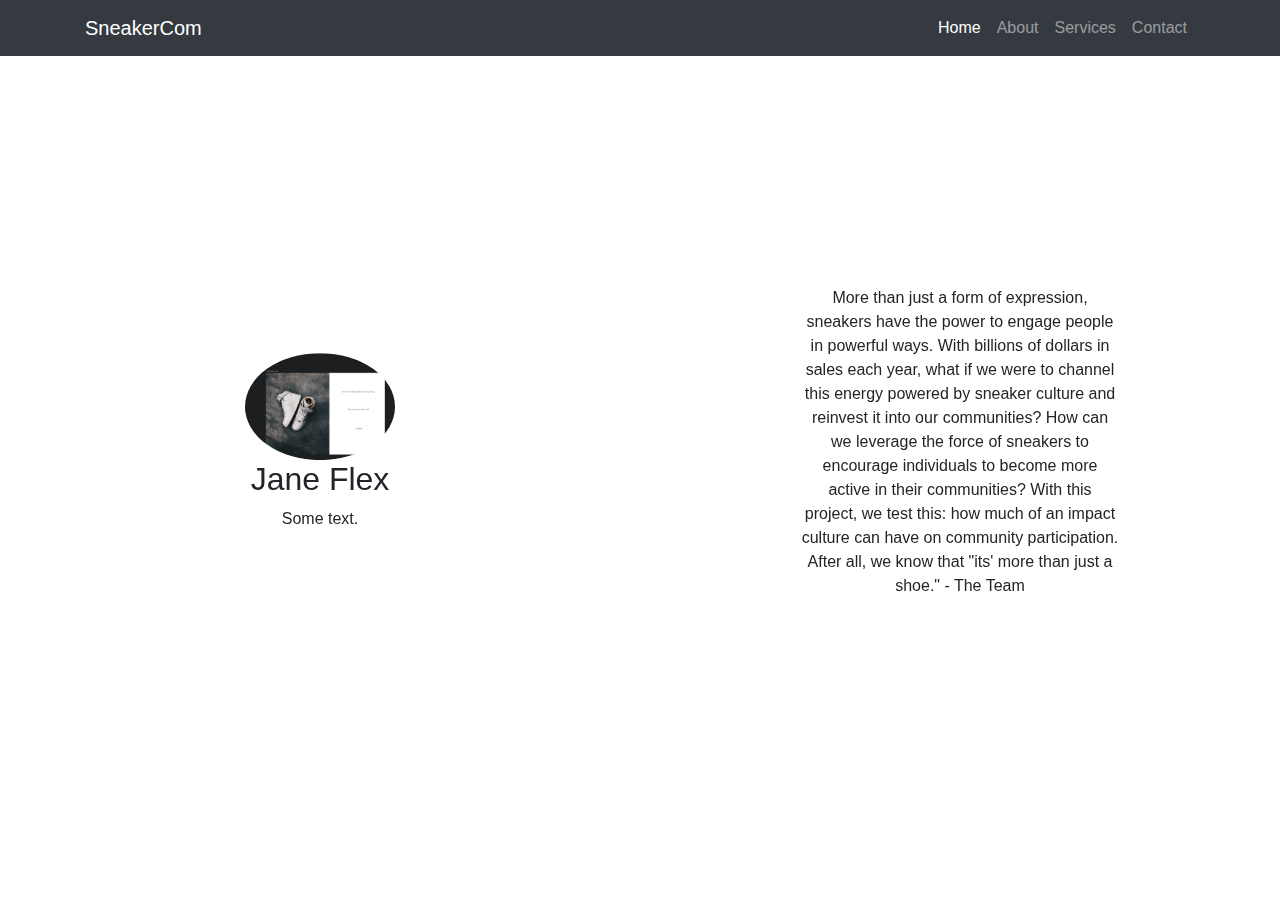
<file: team.html>
<!DOCTYPE html>

<html>

    <head>
      <title>  </title>

        <!--links to pages -->
          <link rel= "stylesheet" href = "./styles/style.css">
          <!-- jQuery must come first to prevent bootstrap error -->
          <script src = "./scripts/jquery-3.3.1.slim.min.js"> </script>
          <link rel = "stylesheet" href = "./styles/bootstrap.min.css">
          <script src = "./scripts/bootstrap.bundle.min.js"> </script>

    </head>


    <body>
      <!-- Navigation Bar-->
        <nav class="navbar navbar-expand-lg navbar-dark bg-dark fixed-top">
          <div class="container">
            <a class="navbar-brand" href="#">SneakerCom</a>
            <button class="navbar-toggler" type="button" data-toggle="collapse" data-target="#navbarResponsive" aria-controls="navbarResponsive" aria-expanded="false" aria-label="Toggle navigation">
                  <span class="navbar-toggler-icon"></span>
                </button>
            <div class="collapse navbar-collapse" id="navbarResponsive">
              <ul class="navbar-nav ml-auto">
                <li class="nav-item active">
                  <a class="nav-link" href="#">Home
                        <span class="sr-only">(current)</span>
                      </a>
                </li>
                <li class="nav-item">
                  <a class="nav-link" href="#">About</a>
                </li>
                <li class="nav-item">
                  <a class="nav-link" href="#">Services</a>
                </li>
                <li class="nav-item">
                  <a class="nav-link" href="#">Contact</a>
                </li>
              </ul>
            </div>
          </div>
        </nav>


      <!-- split screen -->
        <div class="split left">
          <div class="centered">
            <img src="./imgs/landingpage.png" alt="Avatar woman">
            <h2>Jane Flex</h2>
            <p>Some text.</p>
          </div>
        </div>

        <div class="split right">
          <div class="centered">
            <!-- <img src="img_avatar.png" alt="Avatar man">
            <h2>John Doe</h2> -->
            <p> More than just a form of expression, sneakers have the power to engage people in powerful ways.
                With billions of dollars in sales each year, what if we were to channel this energy powered by sneaker culture
                and reinvest it into our communities? How can we leverage the force of sneakers to encourage individuals
                to become more active in their communities? With this project, we test this: how much of an impact culture can have
                on community participation. After all, we know that "its' more than just a shoe."

                      - The Team

            </p>
          </div>
        </div>

      <p>   </p>

    </body>

</html>
</file>
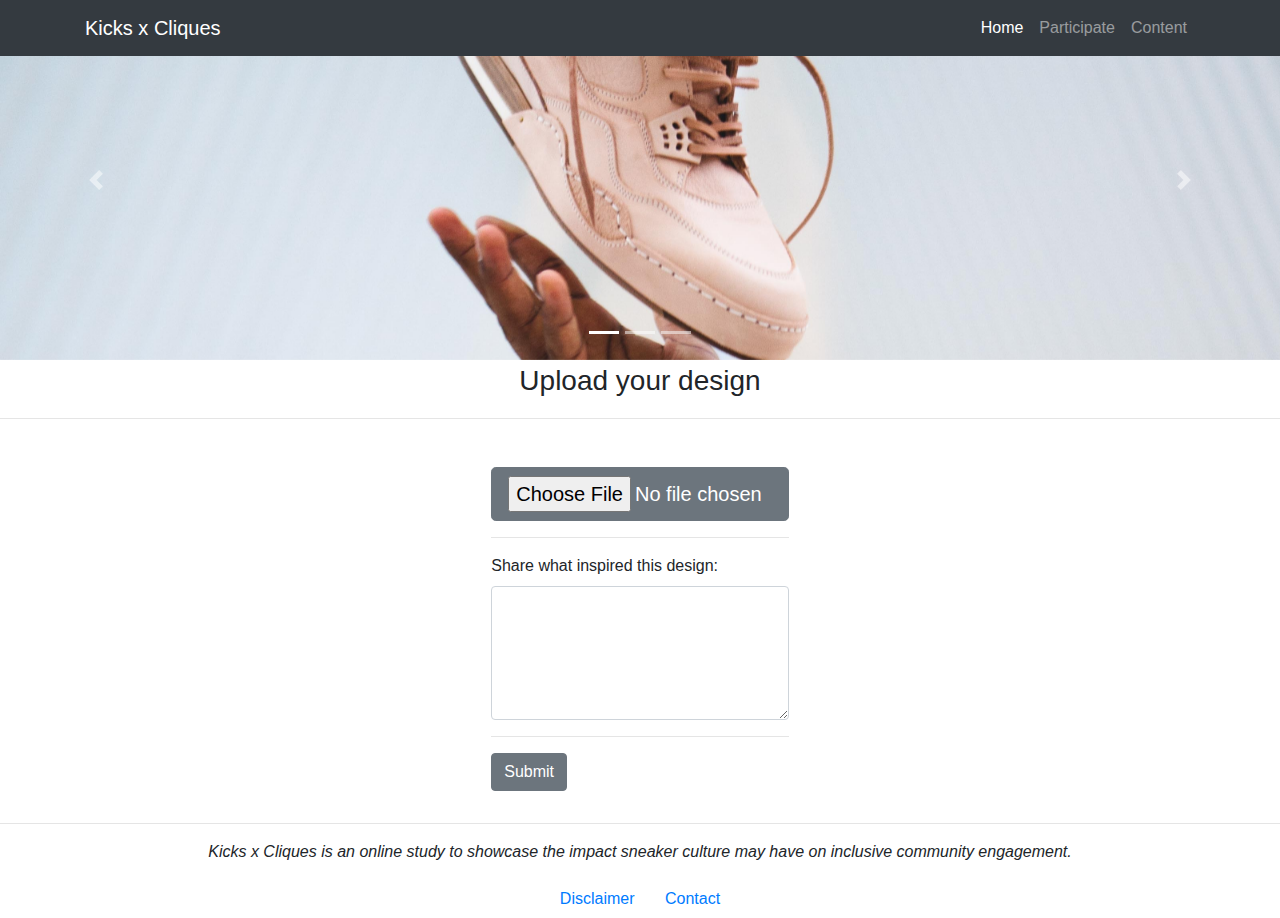
<file: upload.html>
<!DOCTYPE html>
  <html>
    <head>
      <title>  </title>

      <!--links to pages -->
        <link rel= "stylesheet" href = "./styles/style.css">
        <!-- jQuery must come first to prevent bootstrap error -->
        <script src = "./scripts/jquery-3.3.1.slim.min.js"> </script>
        <link rel = "stylesheet" href = "./styles/bootstrap.min.css">
        <script src = "./scripts/bootstrap.bundle.min.js"> </script>



    </head>

    <body>

      <!-- <div class = "menuBar">
        <!-- The <pre> represents pre-formatted text. This is to help keep
            spacing even between menu items.-->
        <!-- <pre>
          <center>
            About  Contact  Join/Participate  Disclaimer  Resources
          </center>
        </pre>

      <div> -->



        <!-- Navigation Bar-->
          <nav class="navbar navbar-expand-lg navbar-dark bg-dark fixed-top">
            <div class="container">
              <a class="navbar-brand" href="#">Kicks x Cliques</a>
              <button class="navbar-toggler" type="button" data-toggle="collapse" data-target="#navbarResponsive" aria-controls="navbarResponsive" aria-expanded="false" aria-label="Toggle navigation">
                    <span class="navbar-toggler-icon"></span>
                  </button>
              <div class="collapse navbar-collapse" id="navbarResponsive">
                <ul class="navbar-nav ml-auto">
                  <li class="nav-item active">
                    <a class="nav-link" href="index.html">Home
                          <span class="sr-only">(current)</span>
                        </a>
                  </li>
                <!-- <li class="nav-item">
                  <a class="nav-link" href="#">About</a>
                </li> -->
                <li class="nav-item">
                  <a class="nav-link" href="upload.html">Participate</a>
                </li>
                <li class="nav-item">
                  <a class="nav-link" href="content.html">Content</a>
                </li>
                <!-- <li class="nav-item">
                  <a class="nav-link" href="upload.html">Upload</a>
                </li> -->
                  <!-- <li class="nav-item">
                    <a class="nav-link" href="#">About</a>
                  </li> -->
                  <!-- <li class="nav-item">
                    <a class="nav-link" href="participate.html">Participate</a>
                  </li> -->
                  <!-- <li class="nav-item">
                    <a class="nav-link" href="#">Contact</a>
                  </li> -->
                </ul>
              </div>
            </div>
          </nav>

          <header>
            <!-- Carousel slider and indicators at the bottom -->
            <div id="carouselExampleIndicators" class="carousel slide" data-ride="carousel">
              <ol class="carousel-indicators">
                <li data-target="#carouselExampleIndicators" data-slide-to="0" class="active"></li>
                <li data-target="#carouselExampleIndicators" data-slide-to="1"></li>
                <li data-target="#carouselExampleIndicators" data-slide-to="2"></li>
              </ol>
              <div class="carousel-inner" role="listbox" style="width:100%; height:100% !important;">
                <!-- Slide One - Set the background image for this slide in the line below -->
                <div class="carousel-item active" style="background-image: url('./imgs/pinkJs.jpg')">
                  <div class="carousel-caption d-none d-md-block">
                    <!-- <h3 class="display-4">First Slide</h3>
                    <p class="lead">This is a description for the first slide.</p> -->
                  </div>
                </div>
                <!-- Slide Two - Set the background image for this slide in the line below -->
                <div class="carousel-item" style="background-image: url('./imgs/hightopaf1.jpg')">
                  <div class="carousel-caption d-none d-md-block">
                    <!-- <h3 class="display-4">Second Slide</h3>
                    <p class="lead">This is a description for the second slide.</p> -->
                  </div>
                </div>
                <!-- Slide Three - Set the background image for this slide in the line below -->
                <div class="carousel-item" style="background-image: url('./imgs/chucks.jpg')">
                  <div class="carousel-caption d-none d-md-block">
                    <!-- <h3 class="display-4">Third Slide</h3>
                    <p class="lead">This is a description for the third slide.</p> -->
                  </div>
                </div>
              </div>

              <!-- the slider links at the bottom of the image to select an image to see -->
              <a class="carousel-control-prev" href="#carouselExampleIndicators" role="button" data-slide="prev">
                    <span class="carousel-control-prev-icon" aria-hidden="true"></span>
                    <span class="sr-only">Previous</span>
                  </a>
              <a class="carousel-control-next" href="#carouselExampleIndicators" role="button" data-slide="next">
                    <span class="carousel-control-next-icon" aria-hidden="true"></span>
                    <span class="sr-only">Next</span>
                  </a>
            </div>
            <!-- <hr> -->
          </header>

        <!-- Page Content -->
          <!-- <section class="py-5">
            <div class="container">
              <!-- <h1 class="font-weight-light">Half Page Image Slider</h1> -->

              <p class="statement" style="text-align:center"> Upload your design   </p>
              <!-- <button type="button" class="btn btn-primary btn-lg">Large button</button> -->
              <!-- <p class="lead">The background images for the slider are set directly in the HTML using inline CSS. The images in this snippet are from <a href="https://unsplash.com">Unsplash</a>!</p> -->
            <!-- </div>
          </section>  -->

  <!-- CURRENT Thumbnails content -->
  <h1 class="font-weight-light text-center" style="font-size:160%"> </h1>
    <hr class="mt-2 mb-5">
      <div class="row text-center text-lg-left">

       <div class="col-lg-3 col-md-4 col-6 mx-auto">
         <input type="file" class="btn btn-secondary btn-lg btn-block" value="Upload your design">
         <!-- <button type="button" class="btn btn-secondary btn-lg btn-block" input type="file" id="fileinput">Upload your design</button> -->
         <!-- <p>Choose a file:<input type="file" id="fileinput" /></p> -->
         <div class="form-group">
            <hr>
            <label for="comment">Share what inspired this design:</label>
            <textarea class="form-control" rows="5" id="comment"></textarea>
            <hr>
            <input class="btn btn-secondary" type="submit" value="Submit">
         </div>

       </div>

          <!-- <div class="col-lg-3 col-md-4 col-6 mx-auto">
            <a href="#" class="d-block mb-4 h-100">
                  <img class="img-fluid img-thumbnail" src="./imgs/bluenikes.jpg" alt="first">
                </a>
          </div>

          <div class="col-lg-3 col-md-4 col-6 mx-auto">
            <a href="#" class="d-block mb-4 h-100">
                  <img class="img-fluid img-thumbnail" src="./imgs/newbalance.jpg" alt="second">
                </a>
          </div>
          <div class="col-lg-3 col-md-4 col-6 mx-auto">
            <a href="#" class="rounded mx-auto d-block">
                  <img class="img-fluid img-thumbnail" src="./imgs/adidas.jpg" class ="rounded mx-auto d-block" alt="third">
                </a>
          </div> -->

        </div>




    <!-- disclaimer-->
      <section>

        <div class="disclaimer">
          <!-- <h2> Resources  </h2> -->
          <hr>
          <p> Kicks x Cliques is an online study to showcase the impact sneaker culture may have on inclusive community engagement. </p>
          <button type="button" class="btn btn-link">Disclaimer</button>

          <button type="button" class="btn btn-link">Contact</button>
        </div>

      </section>

    </body>

    <!--links to pages -->
    <!--links to pages -->
      <link rel= "stylesheet" href = "./styles/style.css">
      <!-- jQuery must come first to prevent bootstrap error -->
      <script src = "./scripts/jquery-3.3.1.slim.min.js"> </script>
      <link rel = "stylesheet" href = "./styles/bootstrap.min.css">
      <script src = "./scripts/bootstrap.bundle.min.js"> </script>



  </html>
</file>
<file: styles/style.css>
/* Source: https://startbootstrap.com/snippets/half-slider/ */

  .carousel-item {
    height: 40vh;
    min-height: 35px;
    background: no-repeat center center scroll;
    -webkit-background-size: cover;
    -moz-background-size: cover;
    -o-background-size: cover;
    background-size: cover;
  }

.py-5{
  /* border-style: inset; */
}

.thumbnailDiv{
  text-lg-left
  font-weight: lighter;
   text-center  mt-4 mb-0
}


/* applies sizing for all thumbnails  */
.container2 {

  height: 100%;
  width: 75%;
  text-align:center;
  display:inline-block;
  /* adisplay:inline; */
  float:none;

}

/* styling for  */
.disclaimer p{
  font-style: italic;
}

.disclaimer{
  text-align: center;
  vertical-align: bottom;

}

/* splitting the screen in half */
    .split {
      height: 100%;
      width: 50%;
      position: fixed;
      z-index: 1;
      top: 0;
      overflow-x: hidden;
      padding-top: 20px;
    }

    /* Control the left side */
    .left {
      left: 0;
      /* background-color: #111; */
    }

    /* Control the right side */
    .right {
      right: 0;
      /* background-color: red; */
    }

    /* If you want the content centered horizontally and vertically */
    .centered {
      position: absolute;
      top: 50%;
      left: 50%;
      transform: translate(-50%, -50%);
      text-align: center;
    }

    /* Style the image inside the centered container, if needed */
    .centered img {
      width: 150px;
      border-radius: 50%;
    }

.statement{
font-family: "Helvetica Neue", Helvetica, Arial, sans-serif;
font-size: 28px;
}


/* Source: https://www.w3schools.com/css/css_tooltip.asp */
/* Tooltip container */
/* .tooltip {
  position: relative;
  display: inline-block;
  border-bottom: 1px dotted black; /* If you want dots under the hoverable text */
/* } */

/* Tooltip text */
/* .tooltip .tooltiptext {
  visibility: hidden;
  width: 120px;
  background-color: black;
  color: #fff;
  text-align: center;
  padding: 5px 0;
  border-radius: 6px;

  /* Position the tooltip text - see examples below! */
  /* position: absolute;
  z-index: 1;
}

/* Show the tooltip text when you mouse over the tooltip container */
/* .tooltip:hover .tooltiptext {
  /* visibility: visible;
} */


/* Source:https://www.w3schools.com/css/tryit.asp?filename=trycss_css_image_overlay_fade */
/* .container {
  position: relative;
  width: 50%;
}

.image {
  display: block;
  width: 100%;
  height: auto;
}

.overlay {
  position: absolute;
  top: 0;
  bottom: 0;
  left: 0;
  right: 0;
  height: 100%;
  width: 100%;
  opacity: 0;
  transition: .5s ease;
  background-color: #FFFFFF;
}

.container:hover .overlay {
  opacity: 1;
}

.text {
  color: black;
  font-size: 16px;
  position: absolute;
  top: 50%;
  left: 50%;
  transform: translate(-50%, -50%);
  -ms-transform: translate(-50%, -50%);
} */

div.gallery {
  border: 1px solid #ccc;
}

div.gallery:hover {
  border: 1px solid #777;
}

div.gallery img {
  width: 100%;
  height: auto;
}

div.desc {
  padding: 15px;
  text-align: center;
}

* {
  box-sizing: border-box;
}

.responsive {
  padding: 0 6px;
  float: left;
  width: 24.99999%;
}

@media only screen and (max-width: 700px) {
  .responsive {
    width: 49.99999%;
    margin: 6px 0;
  }
}

@media only screen and (max-width: 500px) {
  .responsive {
    width: 100%;
  }
}

.clearfix:after {
  content: "";
  display: table;
  clear: both;
}
</file>
